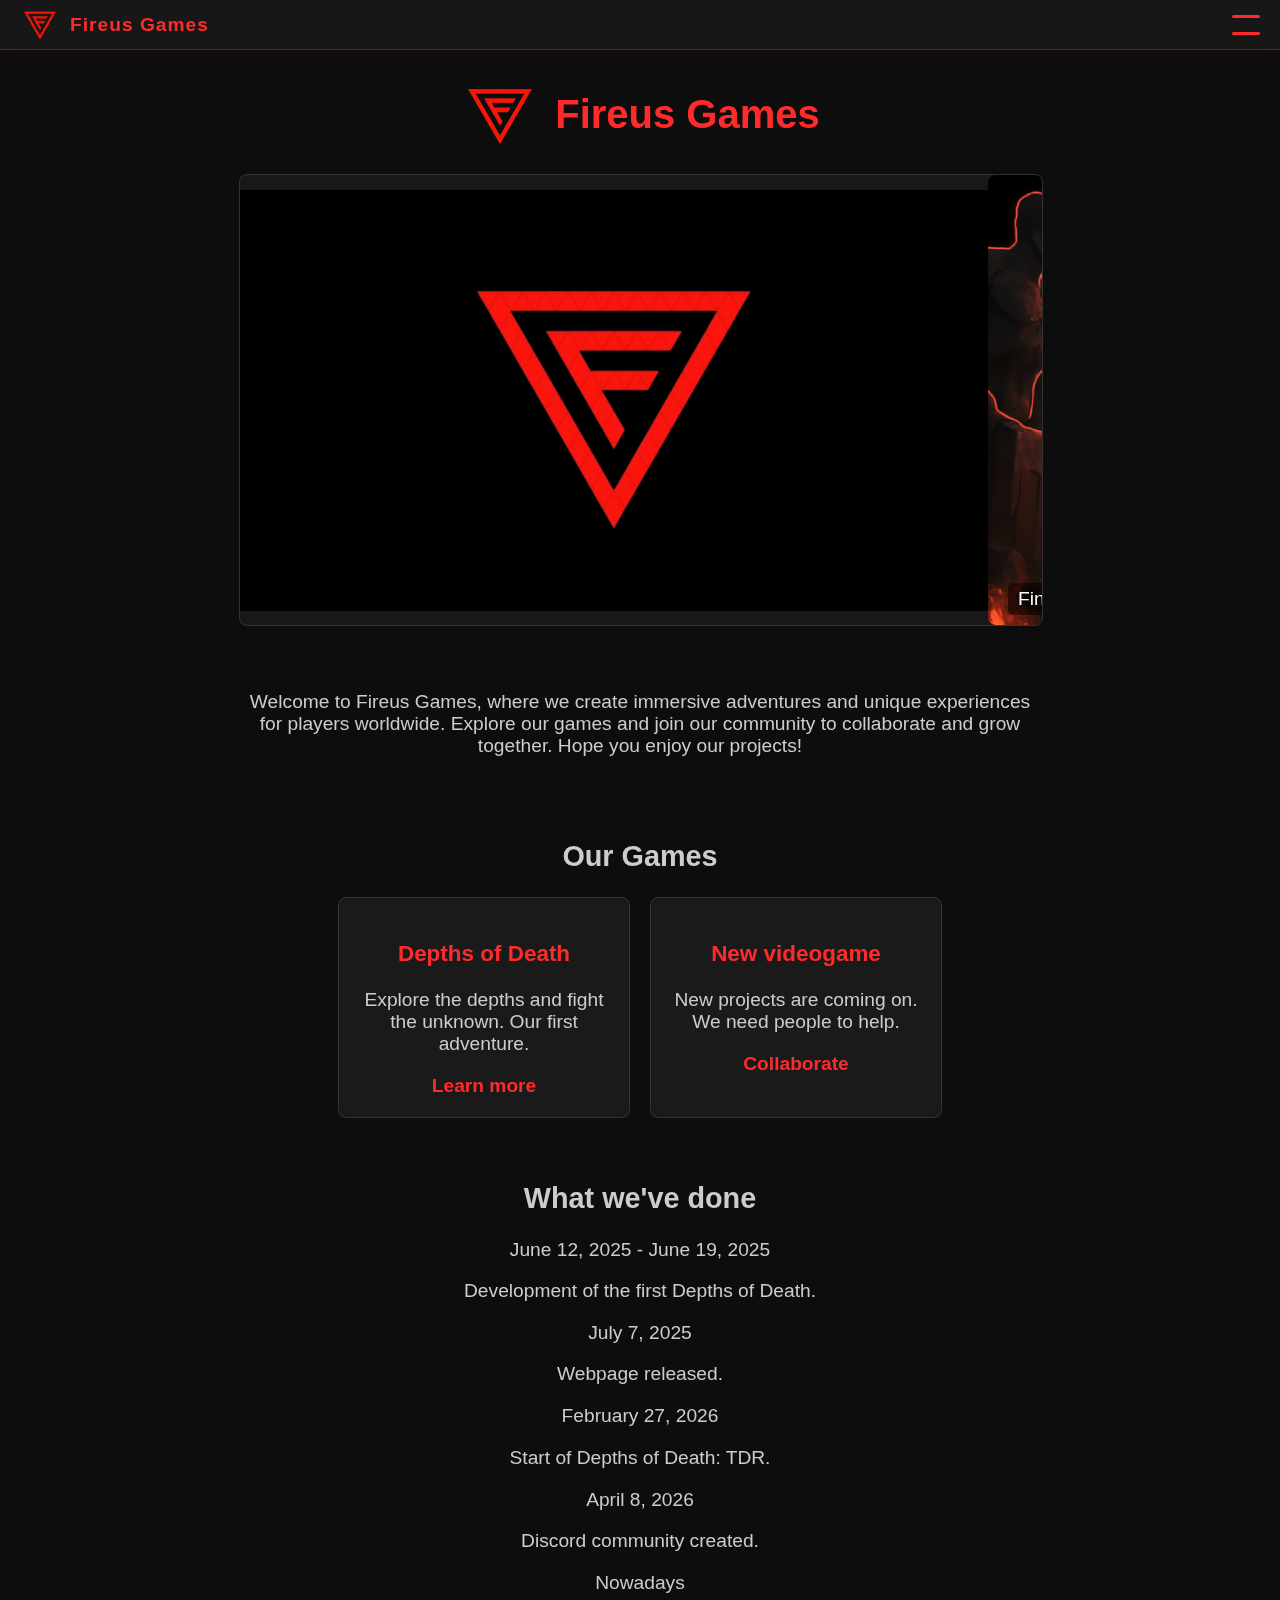
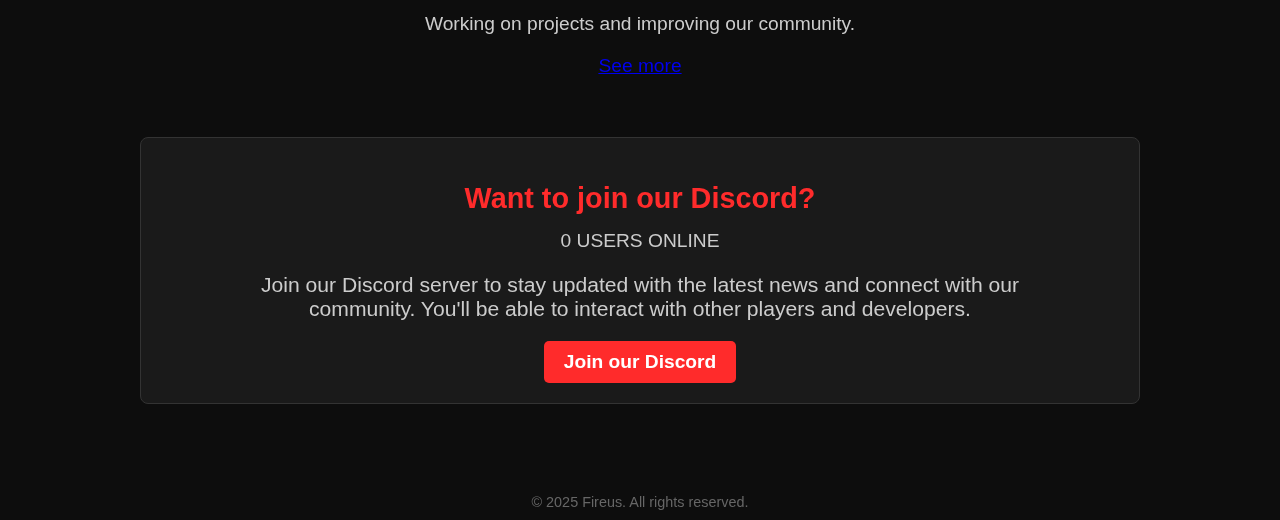
<file: index.html>
<!DOCTYPE html>
<html lang="en">
<head>
    <meta charset="UTF-8">
    <meta name="viewport" content="width=device-width, initial-scale=1.0">
    <title>Fireus Games - Main page</title>
    <meta name="description" content="Welcome to Fireus Games: immersive adventures, community development, and gaming collaboration.">
    <link rel="icon" href="fireus.ico" type="image/x-icon">

    <meta property="og:title" content="Fireus Games - Main page">
    <meta property="og:description" content="Enjoy our games and develop with us.">
    <meta property="og:image" content="https://willygc09.github.io/Fireus/fireus.png">
    <meta property="og:url" content="https://willygc09.github.io/Fireus/index.html">
    <meta property="og:type" content="website">
    <meta property="og:site_name" content="Fireus Games">
    <meta property="og:locale" content="es_ES">

    <meta name="twitter:card" content="summary_large_image">
    <meta name="twitter:title" content="Fireus Games - Main page">
    <meta name="twitter:description" content="Enjoy our games and develop with us.">
    <meta name="twitter:image" content="https://willygc09.github.io/Fireus/fireus.png">
    <meta name="twitter:site" content="@FireusGames">
    <meta name="twitter:creator" content="@FireusGames">
    <link rel="canonical" href="https://willygc09.github.io/Fireus/index.html">

    <link rel="stylesheet" href="style.css">
</head>
<body>
    
    <div id="navbar"></div>

    <header>
        <div class="title-container">
            <img src="fireus.png" alt="Fireus Logo">
            <h1>Fireus Games</h1>
        </div>
    </header>

    <div class="carousel-wrapper">
        <div class="carousel" aria-label="Game carousel">
            <div class="carousel-track">
                <div class="carousel-item" tabindex="0" role="button" aria-pressed="false">
                    <video src="images/FIREUS video.mp4" autoplay muted playsinline></video>
                </div>
                <div class="carousel-item" onclick="location.href='depths-of-death.html'" tabindex="0" role="button">
                    <img src="images/dod.png" alt="Find out more about Depths of Death">
                    <div class="caption">Find out more about our greatest project yet: Depths of Death</div>
                </div>
                <div class="carousel-item" onclick="location.href='colabora.html'" tabindex="0" role="button">
                    <img src="images/withus.png" alt="Program with us">
                    <div class="caption">Start coding with us</div>
                </div>
                <div class="carousel-item" onclick="location.href='colabora.html'" tabindex="0" role="button">
                    <img src="images/draw.png" alt="Like to draw? We need you!">
                    <div class="caption">Like to draw? We need you!</div>
                </div>
            </div>
        </div>
    </div>

    <div class="description">
        <p>Welcome to Fireus Games, where we create immersive adventures and unique experiences for players worldwide. Explore our games and join our community to collaborate and grow together. Hope you enjoy our projects!</p>
    </div>

    <div id="games" class="section">
        <h2>Our Games</h2>
        <div class="games-list">
            <div class="game-card">
                <h3>Depths of Death</h3>
                <p>Explore the depths and fight the unknown. Our first adventure.</p>
                <a href="depths-of-death.html">Learn more</a>
            </div>
            <div class="game-card">
                <h3>New videogame</h3>
                <p>New projects are coming on. We need people to help.</p>
                <a href="colabora.html">Collaborate</a>
            </div>
        </div>
    </div>

    <div id="what-weve-done" class="section">
        <h2>What we've done</h2>
        <div class="timeline">
            <div class="timeline-item">
                <div class="timeline-date">June 12, 2025 - June 19, 2025</div>
                <div class="timeline-content">
                    <p>Development of the first Depths of Death.</p>
                </div>
            </div>
            <div class="timeline-item">
                <div class="timeline-date">July 7, 2025</div>
                <div class="timeline-content">
                    <p>Webpage released.</p>
                </div>
            </div>
            <div class="timeline-item">
                <div class="timeline-date">February 27, 2026</div>
                <div class="timeline-content">
                    <p>Start of Depths of Death: TDR.</p>
                </div>
            </div>
            <div class="timeline-item">
                <div class="timeline-date">April 8, 2026</div>
                <div class="timeline-content">
                    <p>Discord community created.</p>
                </div>
            </div>
            <div class="timeline-item">
                <div class="timeline-date">Nowadays</div>
                <div class="timeline-content">
                    <p>Working on projects and improving our community.</p>
                </div>
            </div>
        </div>
        <div class="see-more">
            <a href="timeline.html">See more</a>
        </div>
    </div>

    <div id="collaboration" class="collaboration">
        <div class="collab-header">
            <h2>Want to join our Discord?</h2>
            <div class="online-counter">
                <span id="online-count">0</span>
                <span class="online-label"> USERS ONLINE</span>
            </div>
        </div>
        <p>Join our Discord server to stay updated with the latest news and connect with our community. You'll be able to interact with other players and developers.</p>
        <div class="collabutton">
            <a href="https://discord.gg/TR7HaMu4nF" target="_blank" rel="noopener noreferrer">Join our Discord</a>
        </div>
    </div>

    <footer>
        &copy; 2025 Fireus. All rights reserved.
    </footer>

    <script src="navbar.js"></script>
    <script src="carousel.js"></script>
    <script src="timeline.js"></script>
    <script>
    const carouselRoot = document.querySelector('.carousel');
    if (carouselRoot) {
        initCarousel(carouselRoot);
    }

    async function updateOnlineCount() {
        try {
            const response = await fetch('https://discord.com/api/guilds/1491434145740755064/widget.json');
            const data = await response.json();

            const newCount = typeof data.presence_count === 'number' ? data.presence_count : 0;

            const countEl = document.getElementById('online-count');
            const oldCount = parseInt(countEl.textContent) || 0;

            if (newCount !== oldCount) {
                const duration = 500;
                const startTime = performance.now();
                function animate(time) {
                    const elapsed = time - startTime;
                    const t = Math.min(elapsed / duration, 1);
                    const value = Math.floor(oldCount + (newCount - oldCount) * t);
                    countEl.textContent = value;
                    if (t < 1) requestAnimationFrame(animate);
                }
                requestAnimationFrame(animate);
            }
        } catch (error) {
            console.error('Error fetching online count:', error);
        }
    }

    updateOnlineCount();
    setInterval(updateOnlineCount, 10000);
    </script>

</body>
</html>
</file>
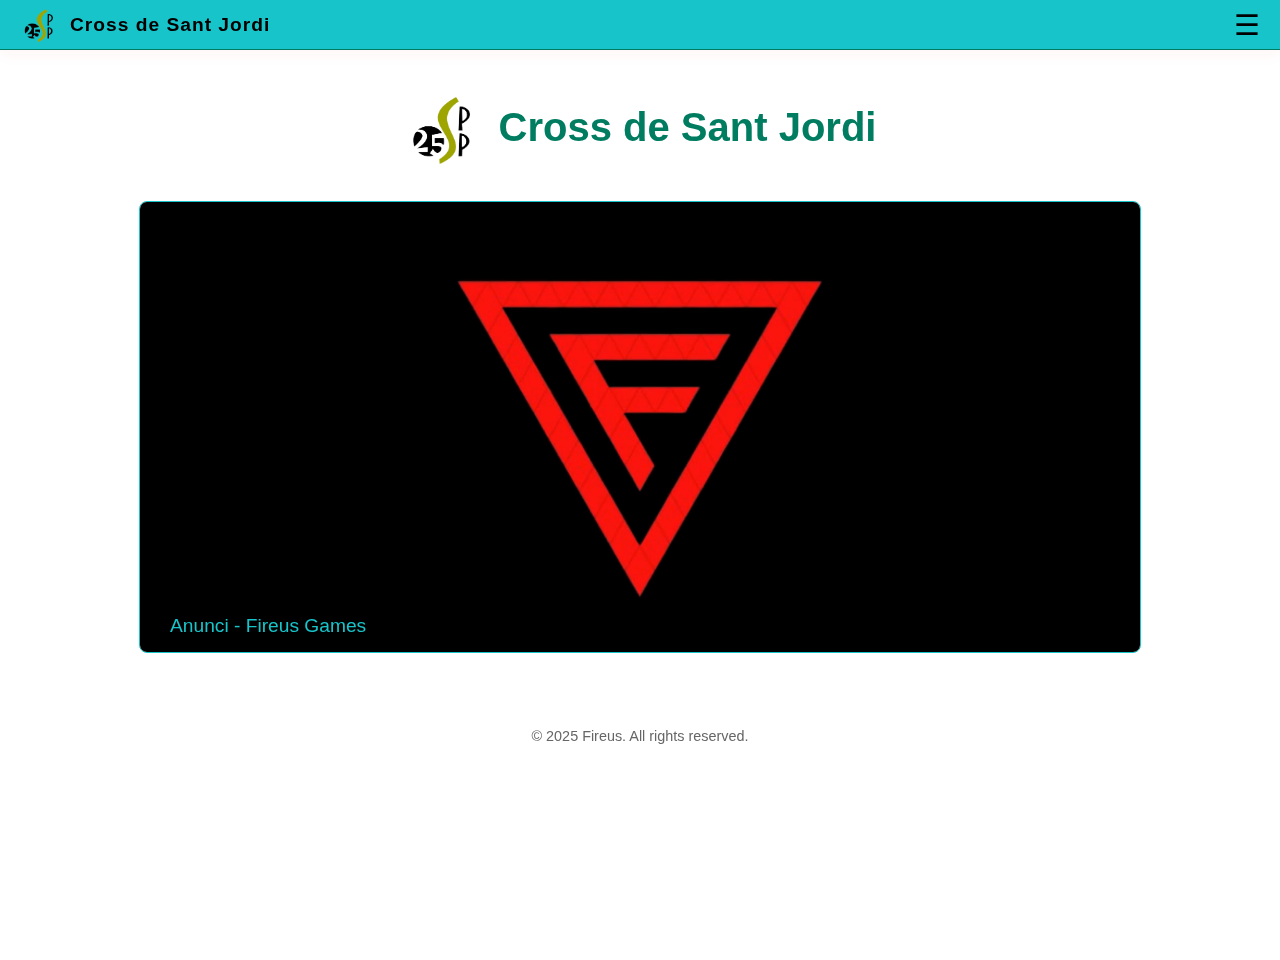
<file: santjordi/index.html>
<!DOCTYPE html>
<html lang="ca">
<head>
    <meta charset="UTF-8">
    <meta name="viewport" content="width=device-width, initial-scale=1.0">
    <title>Cross de Sant Jordi - Institut Sant Pere i Sant Pau</title>
    <link rel="icon" href="fireus.ico" type="image/x-icon">
    <meta property="og:title" content="Cross de Sant Jordi - Institut Sant Pere i Sant Pau">
    <meta property="og:description" content="Participa en el Cross de Sant Jordi organitzat per l'Institut Sant Pere i Sant Pau. Uneix-te a nosaltres per una jornada esportiva i solidària!">
    <meta property="og:image" content="https://willygc09.github.io/Fireus/santjordi/spsp.png">
    <meta property="og:url" content="https://willygc09.github.io/Fireus/santjordi">
    <meta property="og:type" content="website">



    <link rel="stylesheet" href="style.css">

</head>
<body>
    
    <nav>
        
        <a class="logo" href="#top" tabindex="0">
            <img src="spsp.png" alt="Logo">
            <span>Cross de Sant Jordi</span>
        </a>
        <div class="hamburger" aria-label="Toggle menu" tabindex="0">&#9776;</div>
        <div class="nav-right">
            Aquí va el menú.
            Es solo de prueba, ya se que los colores son horribles
        </div>
    </nav>

    <header>
        <div class="title-container">
            <img src="spsp.png" alt="Logo">
            <h1>Cross de Sant Jordi</h1>
        </div>
    </header>

    <div class="carousel" aria-label="Velas carousel">
        <div class="carousel-track">
            <div class="carousel-item" onclick="window.open('https://willygc09.github.io/Fireus/', '_blank', 'noopener');" tabindex="0" role="button">
                <video src="FIREUS video.mp4" autoplay muted playsinline></video>
                <div class="caption">Anunci - Fireus Games</div>
            </div>
            <div class="carousel-item" tabindex="0" role="button" aria-pressed="false">
                <div class="caption">Aquí se puede poner cualquier cosa</div>
            </div>
        </div>
    </div>

    <footer>
        &copy; 2025 Fireus. All rights reserved.
    </footer>

    <script>
        const track = document.querySelector('.carousel-track');
        const items = document.querySelectorAll('.carousel-item');
        const totalItems = items.length;
        let index = 0;
        let autoSlideTimeout;

        function showSlide(i) {
            if (i < 0) index = totalItems - 1;
            else if (i >= totalItems) index = 0;
            else index = i;

            const translateX = -index * 100;
            track.style.transform = `translateX(${translateX}%)`;

            // Si l'element és un vídeo:
            const video = items[index].querySelector('video');
            if (video) {
                clearTimeout(autoSlideTimeout); // atura el carrusel
                video.currentTime = 0;
                setTimeout(() => {
                    video.play();
                }, 1000);             // reprodueix des del principi
                video.onended = () => {
                    startAutoSlide();           // quan acabi, reprèn el carrusel
                };
            } else {
                startAutoSlide();
            }
        }

        function startAutoSlide() {
            clearTimeout(autoSlideTimeout);
            autoSlideTimeout = setTimeout(() => {
                showSlide(index + 1);
            }, 5000);
        }

        // Inici
        showSlide(0);

        // Accessibilitat: teclat per al logo
        document.querySelector('.logo').addEventListener('keydown', function(e) {
            if (e.key === 'Enter' || e.key === ' ') {
                e.preventDefault();
                window.scrollTo({ top: 0, behavior: 'smooth' });
            }
        });

        // Accessibilitat: teclat per als items del carrusel
        items.forEach((item) => {
            item.addEventListener('keydown', e => {
                if (e.key === 'Enter' || e.key === ' ') e.preventDefault();
            });
        });

        // Menú hamburguesa
        const hamburger = document.querySelector('.hamburger');
        const navRight = document.querySelector('.nav-right');

        function toggleMenu() {
            navRight.classList.toggle('active');
        }

        hamburger.addEventListener('click', toggleMenu);
        hamburger.addEventListener('keydown', e => {
            if (e.key === 'Enter' || e.key === ' ') {
                e.preventDefault();
                toggleMenu();
            }
        });
    </script>
</body>
</html>
</file>
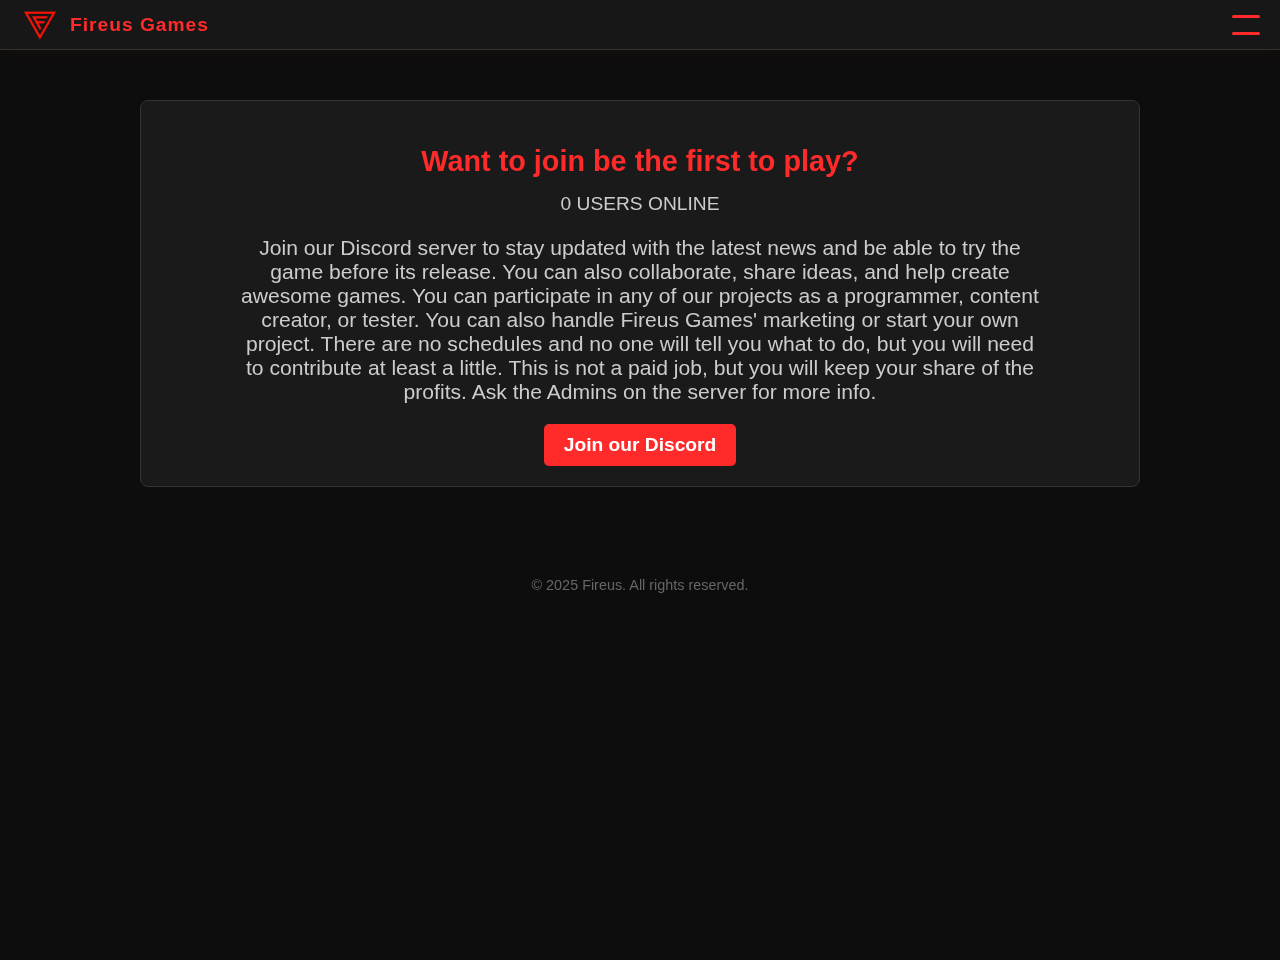
<file: colabora.html>
<!DOCTYPE html>
<html lang="en">
<head>
    <meta charset="UTF-8">
    <meta name="viewport" content="width=device-width, initial-scale=1.0">
    <title>Collaborate - Fireus Games</title>
    <meta name="description" content="Join Fireus Games and collaborate on game development, design, and community projects.">
    <link rel="icon" href="fireus.ico" type="image/x-icon">

    <meta property="og:title" content="Collaborate - Fireus Games">
    <meta property="og:description" content="Join Fireus Games and collaborate on game development, design, and community projects.">
    <meta property="og:image" content="https://willygc09.github.io/Fireus/fireus.png">
    <meta property="og:url" content="https://willygc09.github.io/Fireus/colabora.html">
    <meta property="og:type" content="website">
    <meta property="og:site_name" content="Fireus Games">
    <meta property="og:locale" content="es_ES">

    <meta name="twitter:card" content="summary_large_image">
    <meta name="twitter:title" content="Collaborate - Fireus Games">
    <meta name="twitter:description" content="Join Fireus Games and collaborate on game development, design, and community projects.">
    <meta name="twitter:image" content="https://willygc09.github.io/Fireus/fireus.png">
    <meta name="twitter:site" content="@FireusGames">
    <meta name="twitter:creator" content="@FireusGames">
    <link rel="canonical" href="https://willygc09.github.io/Fireus/colabora.html">

    <link rel="stylesheet" href="style.css">

</head>
<body>
    
    <div id="navbar"></div>

    <div id="collaboration" class="collaboration">
        <div class="collab-header">
            <h2>Want to join be the first to play?</h2>
            <div class="online-counter">
                <span id="online-count">0</span>
                <span class="online-label"> USERS ONLINE</span>
            </div>
        </div>
        <p>Join our Discord server to stay updated with the latest news and be able to try the game before its release. You can also collaborate, share ideas, and help create awesome games. You can participate in any of our projects as a programmer, content creator, or tester. You can also handle Fireus Games' marketing or start your own project. There are no schedules and no one will tell you what to do, but you will need to contribute at least a little. This is not a paid job, but you will keep your share of the profits. Ask the Admins on the server for more info.</p>
        <div class="collabutton">
            <a href="https://discord.gg/dHg4BZMwzR" target="_blank" rel="noopener noreferrer">Join our Discord</a>
        </div>
    </div>

    <footer>
        &copy; 2025 Fireus. All rights reserved.
    </footer>

    <script>
    async function updateOnlineCount() {
        try {
            const response = await fetch('https://discord.com/api/guilds/1491434145740755064/widget.json');
            const data = await response.json();

            const newCount = typeof data.presence_count === 'number' ? data.presence_count : 0;

            const countEl = document.getElementById('online-count');
            const oldCount = parseInt(countEl.textContent) || 0;

            if (newCount !== oldCount) {
                const duration = 500;
                const startTime = performance.now();
                function animate(time) {
                    const elapsed = time - startTime;
                    const t = Math.min(elapsed / duration, 1);
                    const value = Math.floor(oldCount + (newCount - oldCount) * t);
                    countEl.textContent = value;
                    if (t < 1) requestAnimationFrame(animate);
                }
                requestAnimationFrame(animate);
            }
        } catch (error) {
            console.error('Error fetching online count:', error);
        }
    }

    updateOnlineCount();
    setInterval(updateOnlineCount, 10000);
    </script>


    <script src="navbar.js"></script>
</body>
</html>
</file>
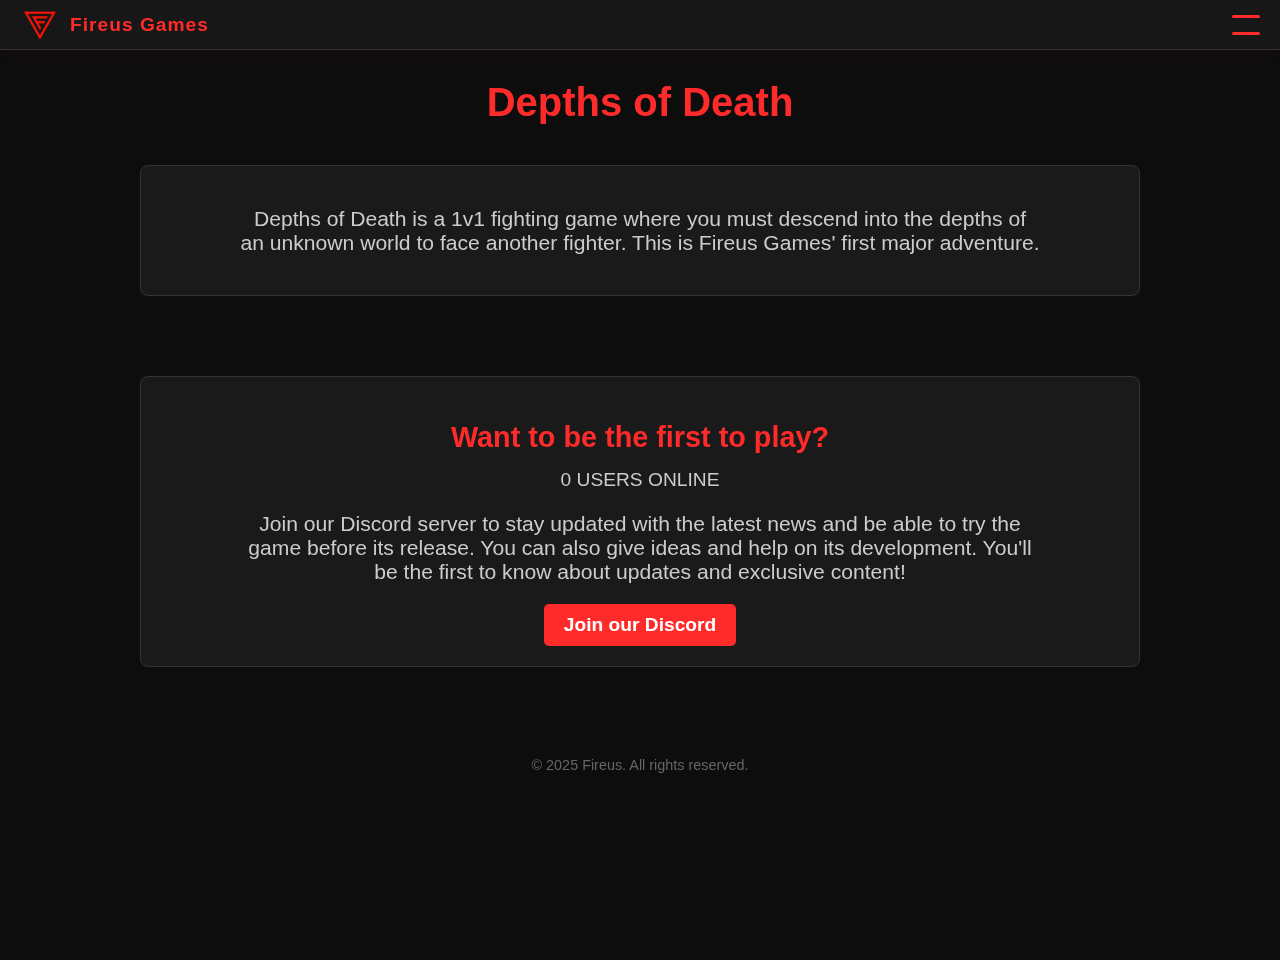
<file: depths-of-death.html>
<!DOCTYPE html>
<html lang="en">
<head>
    <meta charset="UTF-8">
    <meta name="viewport" content="width=device-width, initial-scale=1.0">
    <link rel="icon" href="fireus.ico" type="image/x-icon">
    <title>Depths of Death - Fireus Games</title>
    <meta name="description" content="Depths of Death is a 1v1 fighting game adventure from Fireus Games. Join our Discord to help shape it.">

    <meta property="og:title" content="Depths of Death - Fireus Games">
    <meta property="og:description" content="Depths of Death is a 1v1 fighting game adventure from Fireus Games. Join our Discord to help shape it.">
    <meta property="og:image" content="https://willygc09.github.io/Fireus/fireus.png">
    <meta property="og:url" content="https://willygc09.github.io/Fireus/depths-of-death.html">
    <meta property="og:type" content="website">
    <meta property="og:site_name" content="Fireus Games">
    <meta property="og:locale" content="es_ES">

    <meta name="twitter:card" content="summary_large_image">
    <meta name="twitter:title" content="Depths of Death - Fireus Games">
    <meta name="twitter:description" content="Depths of Death is a 1v1 fighting game adventure from Fireus Games. Join our Discord to help shape it.">
    <meta name="twitter:image" content="https://willygc09.github.io/Fireus/fireus.png">
    <meta name="twitter:site" content="@FireusGames">
    <meta name="twitter:creator" content="@FireusGames">
    <link rel="canonical" href="https://willygc09.github.io/Fireus/depths-of-death.html">

    <link rel="stylesheet" href="style.css">
</head>
<body>

    <div id="navbar"></div>
    
    <header>
        <div class="title-container">
            <h1>Depths of Death</h1>
        </div>
    </header>
    
    <div id="game" class="collaboration">
        <p>Depths of Death is a 1v1 fighting game where you must descend into the depths of an unknown world to face another fighter. This is Fireus Games' first major adventure.</p>
    </div>
    
    <div id="collaboration" class="collaboration">
        <div class="collab-header">
            <h2>Want to be the first to play?</h2>
            <div class="online-counter">
                <span id="online-count">0</span>
                <span class="online-label"> USERS ONLINE</span>
            </div>
        </div>
        <p>Join our Discord server to stay updated with the latest news and be able to try the game before its release. You can also give ideas and help on its development. You'll be the first to know about updates and exclusive content!</p>
        <div class="collabutton">
            <a href="https://discord.gg/TR7HaMu4nF" target="_blank" rel="noopener noreferrer">Join our Discord</a>
        </div>
    </div>
    
    <footer>
        &copy; 2025 Fireus. All rights reserved.
    </footer>


    <script>
    async function updateOnlineCount() {
        try {
            const response = await fetch('https://discord.com/api/guilds/1491434145740755064/widget.json');
            const data = await response.json();

            const newCount = typeof data.presence_count === 'number' ? data.presence_count : 0;

            const countEl = document.getElementById('online-count');
            const oldCount = parseInt(countEl.textContent) || 0;

            if (newCount !== oldCount) {
                const duration = 500;
                const startTime = performance.now();
                function animate(time) {
                    const elapsed = time - startTime;
                    const t = Math.min(elapsed / duration, 1);
                    const value = Math.floor(oldCount + (newCount - oldCount) * t);
                    countEl.textContent = value;
                    if (t < 1) requestAnimationFrame(animate);
                }
                requestAnimationFrame(animate);
            }
        } catch (error) {
            console.error('Error fetching online count:', error);
        }
    }

    updateOnlineCount();
    setInterval(updateOnlineCount, 10000);
    </script>


    <script src="navbar.js"></script>
</body>
</html>
</file>
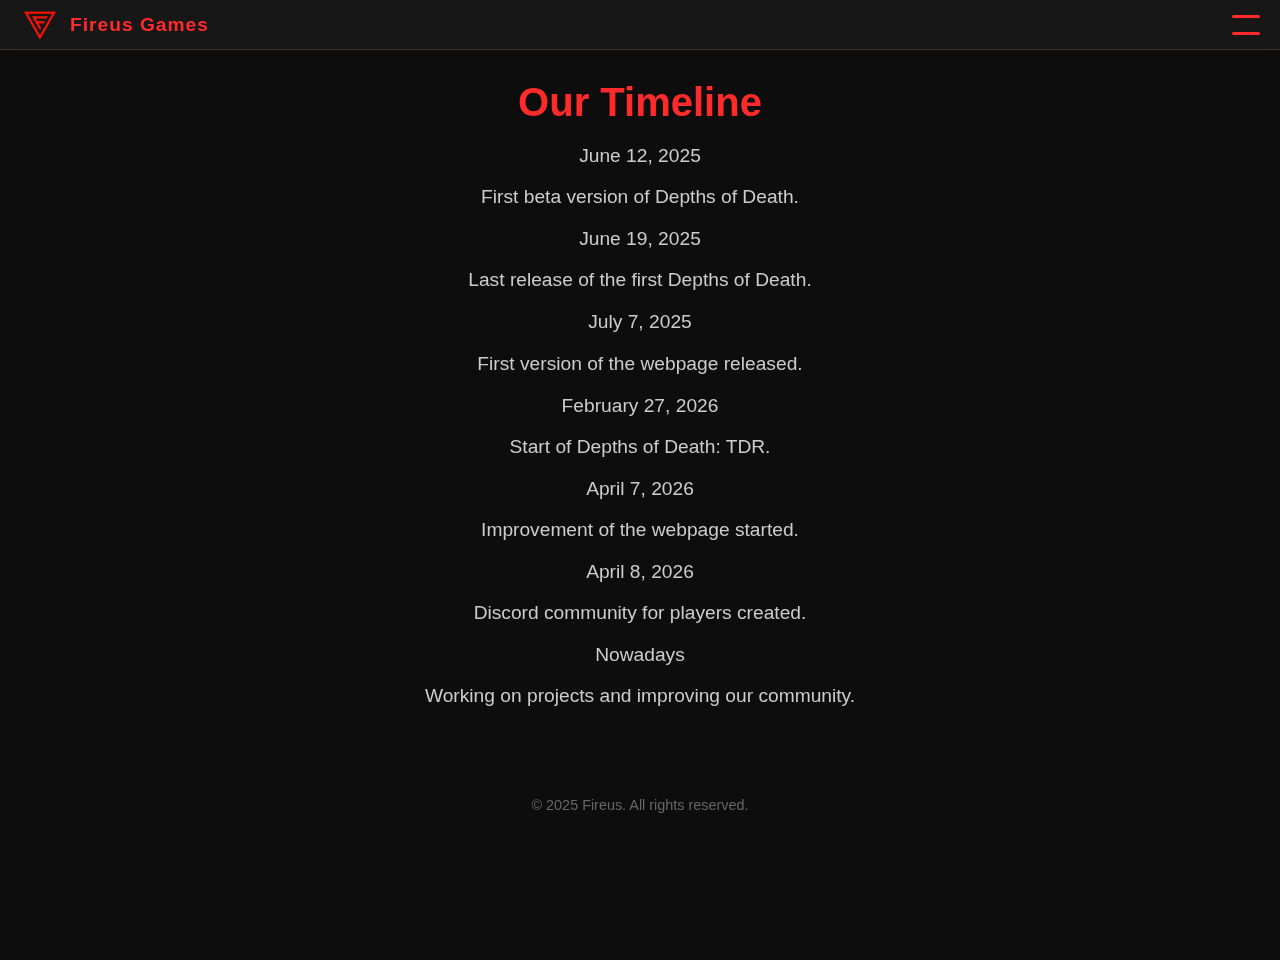
<file: timeline.html>
<!DOCTYPE html>
<html lang="en">
<head>
    <meta charset="UTF-8">
    <meta name="viewport" content="width=device-width, initial-scale=1.0">
    <title>Our Timeline - Fireus Games</title>
    <meta name="description" content="Detailed timeline of Fireus Games history and achievements.">
    <link rel="icon" href="fireus.ico" type="image/x-icon">

    <meta property="og:title" content="Our Timeline - Fireus Games">
    <meta property="og:description" content="Explore our journey through time.">
    <meta property="og:image" content="https://willygc09.github.io/Fireus/fireus.png">
    <meta property="og:url" content="https://willygc09.github.io/Fireus/timeline.html">
    <meta property="og:type" content="website">
    <meta property="og:site_name" content="Fireus Games">
    <meta property="og:locale" content="es_ES">

    <meta name="twitter:card" content="summary_large_image">
    <meta name="twitter:title" content="Our Timeline - Fireus Games">
    <meta name="twitter:description" content="Explore our journey through time.">
    <meta name="twitter:image" content="https://willygc09.github.io/Fireus/fireus.png">
    <meta name="twitter:site" content="@FireusGames">
    <meta name="twitter:creator" content="@FireusGames">
    <link rel="canonical" href="https://willygc09.github.io/Fireus/timeline.html">

    <link rel="stylesheet" href="style.css">

</head>
<body>
    
    <div id="navbar"></div>

    <header>
        <div class="title-container">
            <h1>Our Timeline</h1>
        </div>
    </header>

    <div id="timeline-section" class="section">
        <div class="timeline">
            <div class="timeline-item">
                <div class="timeline-date">June 12, 2025</div>
                <div class="timeline-content">
                    <p>First beta version of Depths of Death.</p>
                </div>
            </div>
            <div class="timeline-item">
                <div class="timeline-date">June 19, 2025</div>
                <div class="timeline-content">
                    <p>Last release of the first Depths of Death.</p>
                </div>
            </div>
            <div class="timeline-item">
                <div class="timeline-date">July 7, 2025</div>
                <div class="timeline-content">
                    <p>First version of the webpage released.</p>
                </div>
            </div>
            <div class="timeline-item">
                <div class="timeline-date">February 27, 2026</div>
                <div class="timeline-content">
                    <p>Start of Depths of Death: TDR.</p>
                </div>
            </div>
            <div class="timeline-item">
                <div class="timeline-date">April 7, 2026</div>
                <div class="timeline-content">
                    <p>Improvement of the webpage started.</p>
                </div>
            </div>
            <div class="timeline-item">
                <div class="timeline-date">April 8, 2026</div>
                <div class="timeline-content">
                    <p>Discord community for players created.</p>
                </div>
            </div>
            <div class="timeline-item">
                <div class="timeline-date">Nowadays</div>
                <div class="timeline-content">
                    <p>Working on projects and improving our community.</p>
                </div>
            </div>
        </div>
    </div>

    <footer>
        &copy; 2025 Fireus. All rights reserved.
    </footer>

    <script src="carousel.js"></script>
    <script>
    const timelineItems = document.querySelectorAll('.timeline-item');
    const observer = new IntersectionObserver((entries) => {
        entries.forEach(entry => {
            if (entry.isIntersecting) {
                entry.target.classList.add('visible');
            }
        });
    }, { threshold: 0, rootMargin: '0px 0px -30% 0px' });

    timelineItems.forEach(item => {
        observer.observe(item);
    });
    </script>

    <script src="navbar.js"></script>
</body>
</html>
</file>
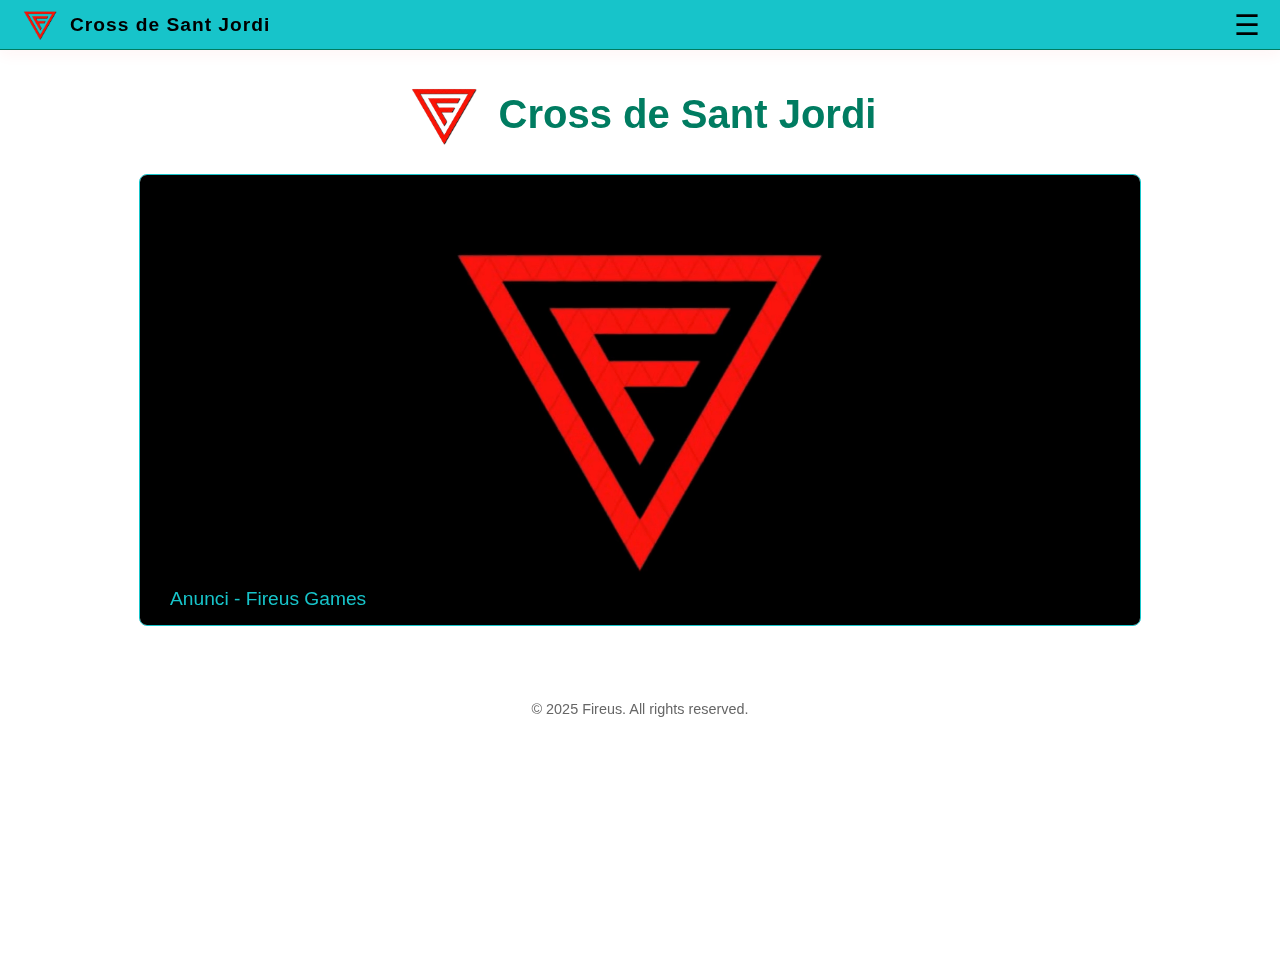
<file: santjordi/main.html>
<!DOCTYPE html>
<html lang="ca">
<head>
    <meta charset="UTF-8">
    <meta name="viewport" content="width=device-width, initial-scale=1.0">
    <title>Cross de Sant Jordi - Institut Sant Pere i Sant Pau</title>
    <link rel="icon" href="fireus.ico" type="image/x-icon">
    <meta property="og:title" content="Cross de Sant Jordi - Institut Sant Pere i Sant Pau">
    <meta property="og:description" content="Participa en el Cross de Sant Jordi organitzat per l'Institut Sant Pere i Sant Pau. Uneix-te a nosaltres per una jornada esportiva i solidària!">
    <meta property="og:image" content="https://willygc09.github.io/Fireus/Velas/fireus.png">
    <meta property="og:url" content="https://willygc09.github.io/Fireus/Velas/main.html">
    <meta property="og:type" content="website">



    <link rel="stylesheet" href="style.css">

</head>
<body>
    
    <nav>
        
        <a class="logo" href="main.html" aria-label="Go back to home">
            <img src="fireus.png" alt="Logo">
            <span>Cross de Sant Jordi</span>
        </a>
        <div class="hamburger" aria-label="Toggle menu" tabindex="0">&#9776;</div>
        <div class="nav-right">
            Aquí va el menú.
            Es solo de prueba, ya se que los colores son horribles
        </div>
    </nav>

    <header>
        <div class="title-container">
            <img src="fireus.png" alt="Logo">
            <h1>Cross de Sant Jordi</h1>
        </div>
    </header>

    <div class="carousel" aria-label="Velas carousel">
        <div class="carousel-track">
            <div class="carousel-item" onclick="window.open('https://willygc09.github.io/Fireus/', '_blank', 'noopener');" tabindex="0" role="button">
                <video src="FIREUS video.mp4" autoplay muted playsinline></video>
                <div class="caption">Anunci - Fireus Games</div>
            </div>
            <div class="carousel-item" tabindex="0" role="button" aria-pressed="false">
                <div class="caption">Aquí se puede poner cualquier cosa</div>
            </div>
        </div>
    </div>

    <footer>
        &copy; 2025 Fireus. All rights reserved.
    </footer>

    <script>
        const track = document.querySelector('.carousel-track');
        const items = document.querySelectorAll('.carousel-item');
        const totalItems = items.length;
        let index = 0;
        let autoSlideTimeout;

        function showSlide(i) {
            if (i < 0) index = totalItems - 1;
            else if (i >= totalItems) index = 0;
            else index = i;

            const translateX = -index * 100;
            track.style.transform = `translateX(${translateX}%)`;

            // Si l'element és un vídeo:
            const video = items[index].querySelector('video');
            if (video) {
                clearTimeout(autoSlideTimeout); // atura el carrusel
                video.currentTime = 0;
                setTimeout(() => {
                    video.play();
                }, 1000);             // reprodueix des del principi
                video.onended = () => {
                    startAutoSlide();           // quan acabi, reprèn el carrusel
                };
            } else {
                startAutoSlide();
            }
        }

        function startAutoSlide() {
            clearTimeout(autoSlideTimeout);
            autoSlideTimeout = setTimeout(() => {
                showSlide(index + 1);
            }, 5000);
        }

        // Inici
        showSlide(0);

        // Accessibilitat: teclat per al logo
        document.querySelector('.logo').addEventListener('keydown', function(e) {
            if (e.key === 'Enter' || e.key === ' ') {
                e.preventDefault();
                window.scrollTo({ top: 0, behavior: 'smooth' });
            }
        });

        // Accessibilitat: teclat per als items del carrusel
        items.forEach((item) => {
            item.addEventListener('keydown', e => {
                if (e.key === 'Enter' || e.key === ' ') e.preventDefault();
            });
        });

        // Menú hamburguesa
        const hamburger = document.querySelector('.hamburger');
        const navRight = document.querySelector('.nav-right');

        function toggleMenu() {
            navRight.classList.toggle('active');
        }

        hamburger.addEventListener('click', toggleMenu);
        hamburger.addEventListener('keydown', e => {
            if (e.key === 'Enter' || e.key === ' ') {
                e.preventDefault();
                toggleMenu();
            }
        });
    </script>
</body>
</html>
</file>
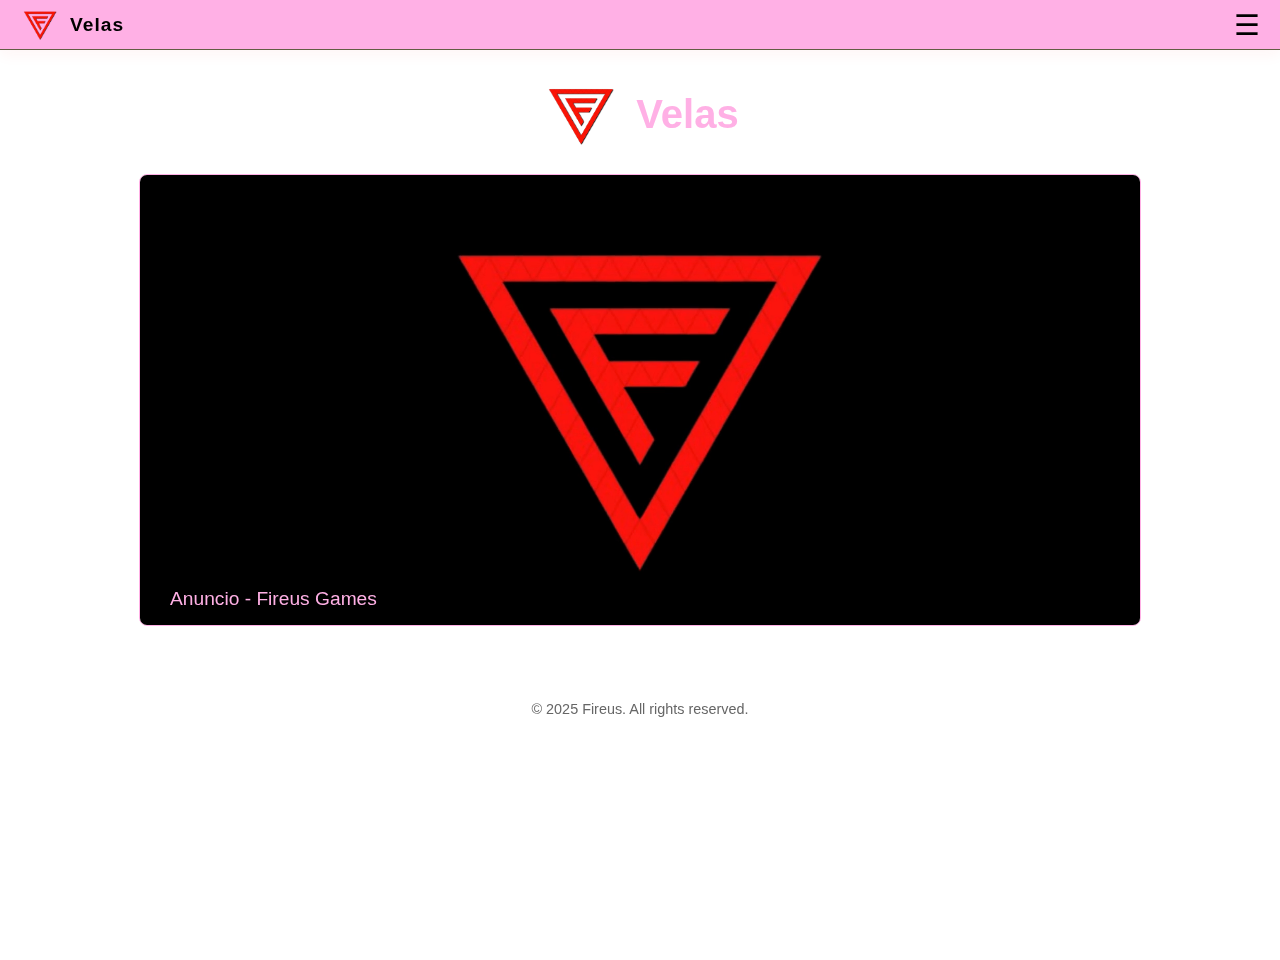
<file: Velas/main.html>
<!DOCTYPE html>
<html lang="es">
<head>
    <meta charset="UTF-8">
    <meta name="viewport" content="width=device-width, initial-scale=1.0">
    <title>Velas - pagina prncipal</title>
    <link rel="icon" href="fireus.ico" type="image/x-icon">
    <meta property="og:title" content="Velas - página prncipal">
    <meta property="og:description" content="Compra velas caseras al mejor precio. Encargo de velas artesanales completamente personalizables.">
    <meta property="og:image" content="https://willygc09.github.io/Fireus/Velas/fireus.png">
    <meta property="og:url" content="https://willygc09.github.io/Fireus/Velas/main.html">
    <meta property="og:type" content="website">



    <link rel="stylesheet" href="style.css">

</head>
<body>
    
    <nav>
        <a class="logo" href="main.html" aria-label="Go back to home">
            <img src="fireus.png" alt="Logo">
            <span>Velas</span>
        </a>
        <div class="hamburger" aria-label="Toggle menu" tabindex="0">&#9776;</div>
        <div class="nav-right">
            
        </div>
    </nav>

    <header>
        <div class="title-container">
            <img src="fireus.png" alt="Logo">
            <h1>Velas</h1>
        </div>
    </header>

    <div class="carousel" aria-label="Velas carousel">
        <div class="carousel-track">
            <div class="carousel-item" onclick="window.open('https://willygc09.github.io/Fireus/', '_blank', 'noopener');" tabindex="0" role="button">
                <video src="FIREUS video.mp4" autoplay muted loop playsinline></video>
                <div class="caption">Anuncio - Fireus Games</div>
            </div>
        </div>
    </div>

    <footer>
        &copy; 2025 Fireus. All rights reserved.
    </footer>

    <script>
        // Carrusel automàtic
        const track = document.querySelector('.carousel-track');
        let index = 0;
        const items = document.querySelectorAll('.carousel-item');
        const totalItems = items.length;

        function showSlide(i) {
            if (i < 0) {
                index = totalItems - 1;
            } else if (i >= totalItems) {
                index = 0;
            } else {
                index = i;
            }
            const translateX = -index * 100;
            track.style.transform = `translateX(${translateX}%)`;
        }

        setInterval(() => {
            showSlide(index + 1);
        }, 5000);

        // Accessibilitat: teclat per al logo
        document.querySelector('.logo').addEventListener('keydown', function(e) {
            if (e.key === 'Enter' || e.key === ' ') {
                e.preventDefault();
                window.scrollTo({top:0,behavior:'smooth'});
            }
        });

        // Accessibilitat: teclat per als items del carrusel
        items.forEach((item, i) => {
            item.addEventListener('keydown', e => {
                if (e.key === 'Enter' || e.key === ' ') {
                    e.preventDefault();
                    // No hi ha onclick, així que no cal fer res aquí
                }
            });
        });

	const hamburger = document.querySelector('.hamburger');
        const navRight = document.querySelector('.nav-right');

        function toggleMenu() {
            navRight.classList.toggle('active');
        }

        hamburger.addEventListener('click', toggleMenu);
        hamburger.addEventListener('keydown', e => {
            if (e.key === 'Enter' || e.key === ' ') {
                e.preventDefault();
                toggleMenu();
            }
        });
    </script>
</body>
</html>
</file>
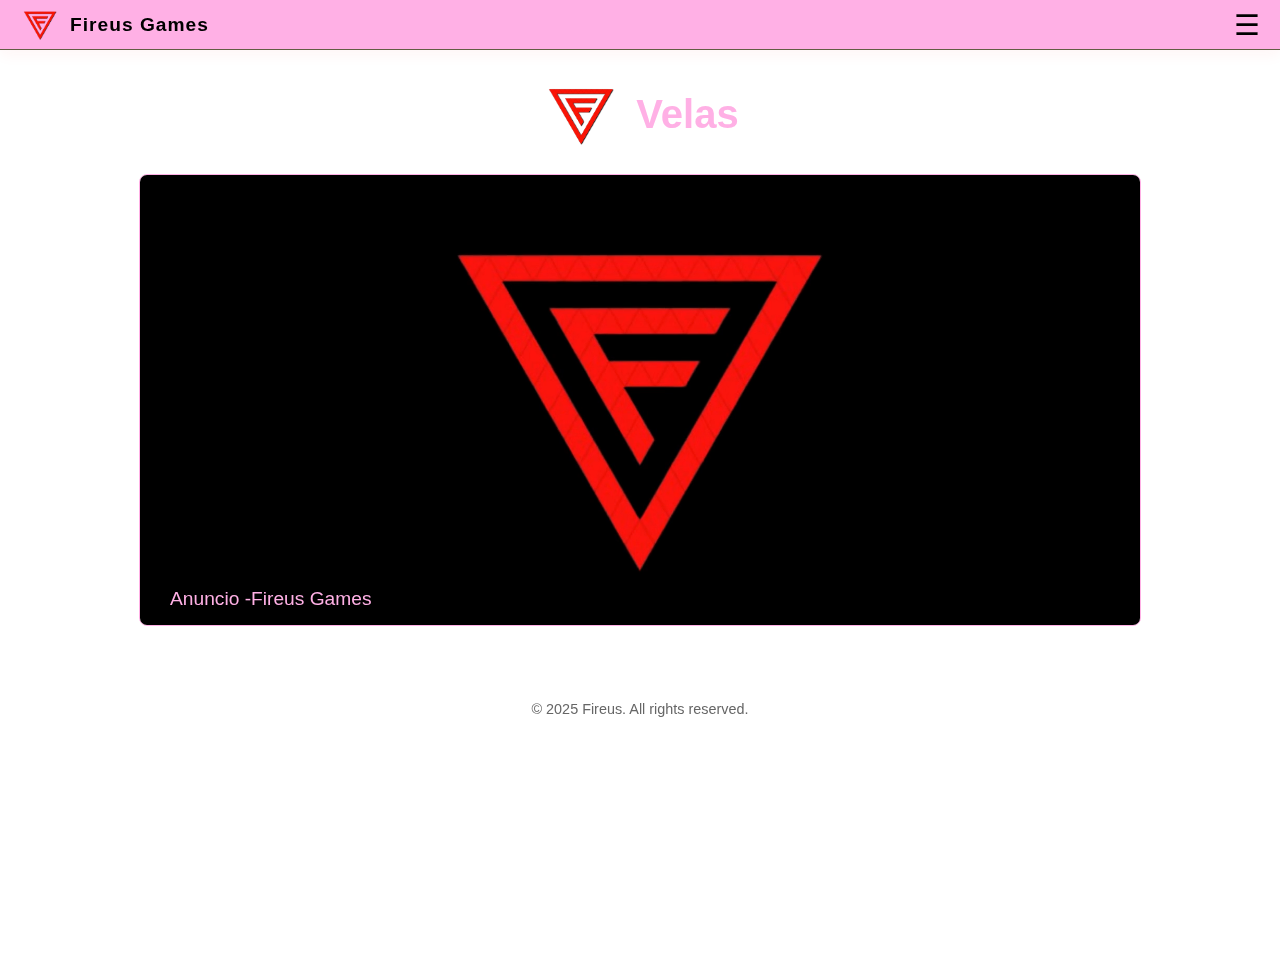
<file: Velas/Página principal.html>
<!DOCTYPE html>
<html lang="es">
<head>
    <meta charset="UTF-8">
    <meta name="viewport" content="width=device-width, initial-scale=1.0">
    <title>Velas - pagina prncipal</title>
    <link rel="icon" href="fireus.ico" type="image/x-icon">
    <meta property="og:title" content="Velas - pagina prncipal">
    <meta property="og:description" content="Compra velas caseras al mejor precio. Encargo de velas artesanales completamente personalizables.">
    <meta property="og:image" content="https://willygc09.github.io/Fireus/fireus.png">
    <meta property="og:url" content="https://willygc09.github.io/Fireus/index.html">
    <meta property="og:type" content="website">



    <link rel="stylesheet" href="style.css">

</head>
<body>
    
    <nav>
        <a class="logo" href="index.html" aria-label="Go back to home">
            <img src="fireus.png" alt="Fireus Logo">
            <span>Fireus Games</span>
        </a>
        <div class="hamburger" aria-label="Toggle menu" tabindex="0">&#9776;</div>
        <div class="nav-right">
            <ul>
                <li><a href="colabora.html">Collaborate</a></li>
                <!-- Aquí pots afegir més opcions -->
            </ul>
        </div>
    </nav>

    <header>
        <div class="title-container">
            <img src="fireus.png" alt="Logo">
            <h1>Velas</h1>
        </div>
    </header>

    <div class="carousel" aria-label="Velas carousel">
        <div class="carousel-track">
            <div class="carousel-item" onclick="window.open('https://willygc09.github.io/Fireus/', '_blank', 'noopener');" tabindex="0" role="button">
                <video src="FIREUS video.mp4" autoplay muted loop playsinline></video>
                <div class="caption">Anuncio -Fireus Games</div>
            </div>
        </div>
    </div>

    <footer>
        &copy; 2025 Fireus. All rights reserved.
    </footer>

    <script>
        // Carrusel automàtic
        const track = document.querySelector('.carousel-track');
        let index = 0;
        const items = document.querySelectorAll('.carousel-item');
        const totalItems = items.length;

        function showSlide(i) {
            if (i < 0) {
                index = totalItems - 1;
            } else if (i >= totalItems) {
                index = 0;
            } else {
                index = i;
            }
            const translateX = -index * 100;
            track.style.transform = `translateX(${translateX}%)`;
        }

        setInterval(() => {
            showSlide(index + 1);
        }, 5000);

        // Accessibilitat: teclat per al logo
        document.querySelector('.logo').addEventListener('keydown', function(e) {
            if (e.key === 'Enter' || e.key === ' ') {
                e.preventDefault();
                window.scrollTo({top:0,behavior:'smooth'});
            }
        });

        // Accessibilitat: teclat per als items del carrusel
        items.forEach((item, i) => {
            item.addEventListener('keydown', e => {
                if (e.key === 'Enter' || e.key === ' ') {
                    e.preventDefault();
                    // No hi ha onclick, així que no cal fer res aquí
                }
            });
        });

	const hamburger = document.querySelector('.hamburger');
        const navRight = document.querySelector('.nav-right');

        function toggleMenu() {
            navRight.classList.toggle('active');
        }

        hamburger.addEventListener('click', toggleMenu);
        hamburger.addEventListener('keydown', e => {
            if (e.key === 'Enter' || e.key === ' ') {
                e.preventDefault();
                toggleMenu();
            }
        });
    </script>
</body>
</html>
</file>
<file: style.css>
body {
    margin: 0;
    font-family: 'Arial', sans-serif;
    background-color: #0d0d0d;
    color: #f2f2f2;
    display: flex;
    flex-direction: column;
    align-items: center;
    min-height: 100vh;
    overflow-x: hidden;
    animation: fadeIn 2s ease;
    padding-top: 60px;
}
@keyframes fadeIn {
    from {opacity: 0;}
    to {opacity: 1;}
}
nav {
    position: fixed;
    top: 0;
    left: 0;
    width: 100%;
    background: rgba(26,26,26,0.85);
    border-bottom: 1px solid #333;
    display: flex;
    justify-content: space-between;
    align-items: center;
    height: 50px;
    padding: 0 20px;
    z-index: 1000;
    backdrop-filter: blur(8px) saturate(180%);
    box-shadow: 0 4px 16px 0 rgba(255,43,43,0.05);
    box-sizing: border-box;
}
nav .logo {
    text-decoration: none;
    display: flex;
    align-items: center;
    gap: 10px;
    cursor: pointer;
    transition: filter 0.2s;
    user-select: none;
}
nav .logo:hover {
    filter: brightness(1.2) drop-shadow(0 0 8px #ff2b2b80);
}
nav .logo img {
    width: 40px;
    height: auto;
}
nav .logo span {
    text-decoration: none;
    color: #ff2b2b;
    font-weight: bold;
    font-size: 1.2em;
    letter-spacing: 1px;
}
.hamburger {
    width: 28px;
    height: 20px;
    display: flex;
    flex-direction: column;
    justify-content: space-between;
    cursor: pointer;
    user-select: none;
}

.hamburger span {
    display: block;
    height: 3px;
    border-radius: 999px;
    background: #ff2b2b;
    transition: transform 0.25s ease, opacity 0.25s ease, background 0.25s ease;
}

.hamburger.open span:nth-child(1) {
    transform: translateY(8px) rotate(45deg);
}

.hamburger.open span:nth-child(2) {
    opacity: 0;
}

.hamburger.open span:nth-child(3) {
    transform: translateY(-8px) rotate(-45deg);
}
.nav-right {
    display: none;
    flex-direction: column;
    align-items: center;
    background: rgba(26,26,26,0.95);
    position: absolute;
    top: 50px;
    right: 0;
    width: 200px;
    padding: 10px 5px;
    border-left: 1px solid #333;
    border-bottom: 1px solid #333;
}
.nav-right.active {
    display: flex;
}
nav ul {
    list-style: none;
    margin: 0;
    padding: 0;
    display: flex;
    flex-direction: column;
    align-items: center;
    width: 100%;
}
nav ul li {
    width: 100%;
    display: flex;
    justify-content: center;
}

nav ul li a {
    display: block;
    width: 85%;
    text-align: center;
    color: #ff2b2b;
    text-decoration: none;
    font-weight: bold;
    padding: 10px 0;
    border-radius: 6px;
    transition: all 0.25s ease;
}
nav ul li a:hover {
    color: #fff;
    background: linear-gradient(90deg, #ff2b2b 0%, #242323 100%);
}

header .title-container {
    display: flex;
    align-items: center;
    justify-content: center;
    gap: 15px;
    margin-top: 20px;
}
header .title-container img {
    width: 80px;
    margin-top: 0;
}
header h1 {
    text-align: left;
    margin: 0;
    color: #ff2b2b;
    font-size: 2.5em;
}
.carousel {
    width: 100%;
    max-width: 1000px;
    margin: 25px auto;
    overflow: hidden;
    border-radius: 8px;
    border: 1px solid #333;
    background: #181818;
    aspect-ratio: 16/9;
    max-height: 450px;
    min-height: 200px;
    display: flex;
    align-items: center;
    justify-content: center;
}
.carousel-track {
    display: flex;
    transition: transform 0.5s ease-in-out;
    height: 100%;
}
.carousel-item {
    min-width: 100%;
    cursor: pointer;
    position: relative;
    display: flex;
    align-items: center;
    justify-content: center;
    height: 100%;
}
.carousel-item img {
    width: 100%;
    height: 100%;
    object-fit: cover;
    border-radius: 8px;
}
.carousel-item .caption {
    position: absolute;
    bottom: 10px;
    left: 20px;
    color: #fff;
    background-color: rgba(0,0,0,0.5);
    padding: 5px 10px;
    border-radius: 5px;
    font-size: 1.2em;
    text-shadow: 0 2px 8px #000;
}
.carousel-item video {
    width: 100%;
    height: auto;
    display: block;
    object-fit: cover;
}
.description, .section, .collaboration {
    max-width: 1000px;
    margin: 20px auto;
    font-size: 1.2em;
    color: #ccc;
    text-align: center;
    padding: 0 10px;
    box-sizing: border-box;
}
.games-list {
    display: flex;
    justify-content: center;
    flex-wrap: wrap;
    gap: 20px;
}
.game-card {
    background-color: #1a1a1a;
    border: 1px solid #333;
    border-radius: 8px;
    padding: 20px;
    width: 250px;
    transition: transform 0.3s, box-shadow 0.3s;
}
.game-card:hover {
    transform: translateY(-5px);
    box-shadow: 0 0 10px #ff2b2b;
}
.game-card h3 {
    color: #ff2b2b;
}
.game-card a {
    color: #ff2b2b;
    text-decoration: none;
    font-weight: bold;
    transition: color 0.3s;
}
.game-card a:hover {
    color: #d40000;
}
footer {
    margin-top: 40px;
    font-size: 0.9em;
    color: #666;
    width: 100%;
    text-align: center;
    padding: 10px 0;
}
.collaboration {
    max-width: 1000px;
    margin: 40px auto;
    padding: 20px;
    background-color: #1a1a1a;
    border: 1px solid #333;
    border-radius: 8px;
    text-align: center;
    width: 100%;
    box-sizing: border-box;
}
.collaboration h2 {
    color: #ff2b2b;
    margin-bottom: 15px;
}
.collaboration p {
    font-size: 1.1em;
    margin-bottom: 20px;
    color: #ccc;
}
.collabutton a {
    display: inline-block;
    background-color: #ff2b2b;
    color: #fff;
    padding: 10px 20px;
    border-radius: 5px;
    text-decoration: none;
    font-weight: bold;
    transition: background-color 0.3s;
}
.collabutton a:hover {
    background-color: #d40000;
}
.info a {
    display: inline;
    background-color: transparent;
    color: #ff2b2b;
    text-decoration: none;
    font-weight: bold;
    transition: color 0.3s;
position: relative;
    top: 10px;
}
.info a:hover {
    display: inline;
    color: #d40000;
}
p {
    margin-left: auto;
    margin-right: auto;
    text-align: center;
}
header img {
    width: 150px;
    margin-top: 20px;
}
h1 {
    color: #ff2b2b;
    margin: 10px 0;
    font-size: 2.5em;
    text-align: center;
}
p {
    max-width: 800px;
    text-align: center;
    margin-bottom: 20px;
}
.button {
    background-color: #ff2b2b;
    color: #fff;
    padding: 12px 24px;
    border: none;
    border-radius: 4px;
    font-size: 1em;
    cursor: pointer;
    text-decoration: none;
    transition: background-color 0.3s, transform 0.3s;
}
.button:hover {
    background-color: #d40000;
    transform: scale(1.05);
}
@media (max-width: 900px) {
    .carousel {
        max-width: 98vw;
        min-height: 160px;
    }
    .description, .section, .collaboration {
        max-width: 98vw;
        padding: 10px;
    }
}
@media (max-width: 600px) {
    nav {
        padding: 0 6px;
        height: 44px;
    }
    nav .logo img {
        width: 32px;
    }
    nav .logo span {
        font-size: 1em;
    }
    nav ul {
        gap: 10px;
    }
    .carousel {
        border-radius: 0;
        min-height: 100px;
    }
    .game-card {
        width: 98vw;
        padding: 10px;
    }
}
</file>
<file: santjordi/style.css>
body {
    margin: 0;
    font-family: 'Arial', sans-serif;
    background-color: #ffffff;
    color: #000000;
    display: flex;
    flex-direction: column;
    align-items: center;
    min-height: 100vh;
    overflow-x: hidden;
    animation: fadeIn 2s ease;
    padding-top: 60px;
}
@keyframes fadeIn {
    from {opacity: 0;}
    to {opacity: 1;}
}
nav {
    position: fixed;
    top: 0;
    left: 0;
    width: 100%;
    background: #17c4ca;
    border-bottom: 1px solid #007c61;
    display: flex;
    justify-content: space-between;
    align-items: center;
    height: 50px;
    padding: 0 20px;
    z-index: 1000;
    backdrop-filter: blur(8px) saturate(180%);
    box-shadow: 0 4px 16px 0 rgba(255,43,43,0.05);
    box-sizing: border-box;
}
nav .logo {
    text-decoration: none;
    display: flex;
    align-items: center;
    gap: 10px;
    cursor: pointer;
    transition: filter 0.2s;
    user-select: none;
}
nav .logo:hover {
    filter: brightness(1.2) drop-shadow(0 0 8px #ffffff);
}
nav .logo img {
    width: 40px;
    height: auto;
}
nav .logo span {
    text-decoration: none;
    color: #000000;
    font-weight: bold;
    font-size: 1.2em;
    letter-spacing: 1px;
}
.hamburger {
    font-size: 1.8em;
    color: #000000;
    cursor: pointer;
    user-select: none;
}
.nav-right {
    display: none;
    flex-direction: column;
    background: #17c4ca;
    position: absolute;
    top: 50px;
    right: 0;
    width: 200px;
    padding: 10px 0;
    border-left: 1px solid #007c61;
    border-bottom: 1px solid #007c61;
}
.nav-right.active {
    display: flex;
}
nav ul {
    list-style: none;
    margin: 0;
    padding: 0;
    display: flex;
    gap: 30px;
}
nav ul li a {
    color: #000000;
    text-decoration: none;
    font-weight: bold;
    font-size: 1em;
    transition: color 0.3s;
    padding: 6px 12px;
    border-radius: 4px;
}
nav ul li a:hover {
    color: #fff;
    background: linear-gradient(90deg, #007c61 0%, #17c4ca 100%);
}
header .title-container {
    display: flex;
    align-items: center;
    justify-content: center;
    gap: 15px;
    margin-top: 20px;
}
header .title-container img {
    width: 80px;
    margin-top: 0;
}
header h1 {
    text-align: left;
    margin: 0;
    color: #007c61;
    font-size: 2.5em;
}
.carousel {
    width: 100%;
    max-width: 1000px;
    margin: 25px auto;
    overflow: hidden;
    border-radius: 8px;
    border: 1px solid #17c4ca;
    background: #ffffff;
    aspect-ratio: 16/9;
    max-height: 450px;
    min-height: 200px;
    display: flex;
    align-items: center;
    justify-content: center;
}
.carousel-track {
    display: flex;
    transition: transform 0.5s ease-in-out;
    height: 100%;
}
.carousel-item {
    min-width: 100%;
    cursor: pointer;
    position: relative;
    display: flex;
    align-items: center;
    justify-content: center;
    height: 100%;
}
.carousel-item img {
    width: 100%;
    height: 100%;
    object-fit: cover;
    border-radius: 8px;
}
.carousel-item .caption {
    position: absolute;
    bottom: 10px;
    left: 20px;
    color: #17c4ca;
    background-color: rgba(0,0,0,0.5);
    padding: 5px 10px;
    border-radius: 5px;
    font-size: 1.2em;
    text-shadow: 0 2px 8px #000;
}
.carousel-item video {
    width: 100%;
    height: auto;
    display: block;
    object-fit: cover;
}
footer {
    margin-top: 40px;
    font-size: 0.9em;
    color: #666;
    width: 100%;
    text-align: center;
    padding: 10px 0;
}
</file>
<file: Velas/style.css>
body {
    margin: 0;
    font-family: 'Arial', sans-serif;
    background-color: #ffffff;
    color: #000000;
    display: flex;
    flex-direction: column;
    align-items: center;
    min-height: 100vh;
    overflow-x: hidden;
    animation: fadeIn 2s ease;
    padding-top: 60px;
}
@keyframes fadeIn {
    from {opacity: 0;}
    to {opacity: 1;}
}
nav {
    position: fixed;
    top: 0;
    left: 0;
    width: 100%;
    background: #ffb0e5;
    border-bottom: 1px solid #635d43;
    display: flex;
    justify-content: space-between;
    align-items: center;
    height: 50px;
    padding: 0 20px;
    z-index: 1000;
    backdrop-filter: blur(8px) saturate(180%);
    box-shadow: 0 4px 16px 0 rgba(255,43,43,0.05);
    box-sizing: border-box;
}
nav .logo {
    text-decoration: none;
    display: flex;
    align-items: center;
    gap: 10px;
    cursor: pointer;
    transition: filter 0.2s;
    user-select: none;
}
nav .logo:hover {
    filter: brightness(1.2) drop-shadow(0 0 8px #ffffff);
}
nav .logo img {
    width: 40px;
    height: auto;
}
nav .logo span {
    text-decoration: none;
    color: #000000;
    font-weight: bold;
    font-size: 1.2em;
    letter-spacing: 1px;
}
.hamburger {
    font-size: 1.8em;
    color: #000000;
    cursor: pointer;
    user-select: none;
}
.nav-right {
    display: none;
    flex-direction: column;
    background: #ffb0e5;
    position: absolute;
    top: 50px;
    right: 0;
    width: 200px;
    padding: 10px 0;
    border-left: 1px solid #635d43;
    border-bottom: 1px solid #635d43;
}
.nav-right.active {
    display: flex;
}
nav ul {
    list-style: none;
    margin: 0;
    padding: 0;
    display: flex;
    gap: 30px;
}
nav ul li a {
    color: #000000;
    text-decoration: none;
    font-weight: bold;
    font-size: 1em;
    transition: color 0.3s;
    padding: 6px 12px;
    border-radius: 4px;
}
nav ul li a:hover {
    color: #fff;
    background: linear-gradient(90deg, #635d43 0%, #ffb0e5 100%);
}
header .title-container {
    display: flex;
    align-items: center;
    justify-content: center;
    gap: 15px;
    margin-top: 20px;
}
header .title-container img {
    width: 80px;
    margin-top: 0;
}
header h1 {
    text-align: left;
    margin: 0;
    color: #ffb0e5;
    font-size: 2.5em;
}
.carousel {
    width: 100%;
    max-width: 1000px;
    margin: 25px auto;
    overflow: hidden;
    border-radius: 8px;
    border: 1px solid #ffb0e5;
    background: #ffffff;
    aspect-ratio: 16/9;
    max-height: 450px;
    min-height: 200px;
    display: flex;
    align-items: center;
    justify-content: center;
}
.carousel-track {
    display: flex;
    transition: transform 0.5s ease-in-out;
    height: 100%;
}
.carousel-item {
    min-width: 100%;
    cursor: pointer;
    position: relative;
    display: flex;
    align-items: center;
    justify-content: center;
    height: 100%;
}
.carousel-item img {
    width: 100%;
    height: 100%;
    object-fit: cover;
    border-radius: 8px;
}
.carousel-item .caption {
    position: absolute;
    bottom: 10px;
    left: 20px;
    color: #ffb0e5;
    background-color: rgba(0,0,0,0.5);
    padding: 5px 10px;
    border-radius: 5px;
    font-size: 1.2em;
    text-shadow: 0 2px 8px #000;
}
.carousel-item video {
    width: 100%;
    height: auto;
    display: block;
    object-fit: cover;
}
footer {
    margin-top: 40px;
    font-size: 0.9em;
    color: #666;
    width: 100%;
    text-align: center;
    padding: 10px 0;
}
</file>
